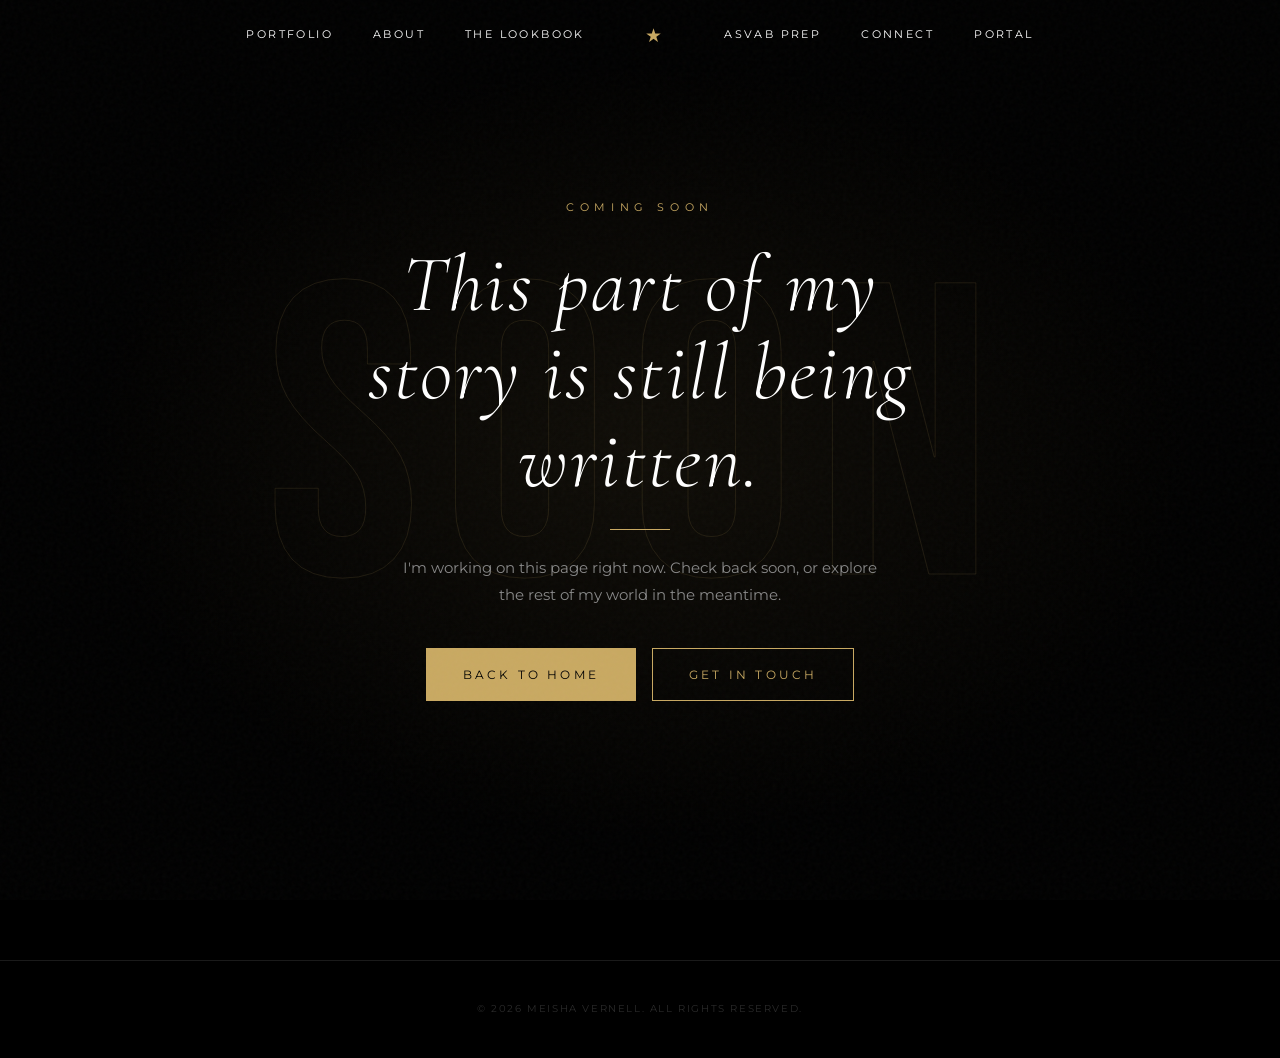
<file: coming-soon.html>
<!DOCTYPE html>
<html lang="en">
<head>
    <meta charset="UTF-8">
    <meta name="viewport" content="width=device-width, initial-scale=1.0">
    <meta name="robots" content="noindex">
    <title>Coming Soon | MEISHA VERNELL</title>
    <link rel="preconnect" href="https://fonts.googleapis.com">
    <link rel="preconnect" href="https://fonts.gstatic.com" crossorigin>
    <link href="https://fonts.googleapis.com/css2?family=Cormorant+Garamond:ital,wght@0,300;0,400;1,300;1,400&family=Bebas+Neue&family=Montserrat:wght@200;300;400;500&display=swap" rel="stylesheet">

    <!-- Global Styles -->
    <link rel="stylesheet" href="main.css">

    <!-- Page Styles -->
    <link rel="stylesheet" href="error-pages.css">
</head>
<body>
    <div class="noise"></div>

    <!-- Navigation -->
    <nav class="nav" id="nav">
        <div class="nav-links" id="navLinks">
            <a href="portfolio.html" class="nav-link" role="link" tabindex="0">Portfolio</a>
            <a href="about.html" class="nav-link" role="link" tabindex="0">About</a>
            <a href="gallery-firestore.html" class="nav-link" role="link" tabindex="0">The LookBook</a>
            <a href="index.html" class="nav-link nav-star" role="link" tabindex="0">★</a>
            <a href="asvab-firestore.html" class="nav-link" role="link" tabindex="0">ASVAB Prep</a>
            <a href="connect.html" class="nav-link" role="link" tabindex="0">Connect</a>
            <a href="portal.html" class="nav-link" role="link" tabindex="0">Portal</a>
        </div>

        <div class="nav-toggle" id="navToggle">
            <span></span>
            <span></span>
            <span></span>
        </div>
    </nav>
    <div class="nav-overlay" id="navOverlay"></div>

    <!-- Coming Soon Hero -->
    <section class="status-hero">
        <div class="status-watermark" aria-hidden="true">SOON</div>
        <div class="status-content">
            <p class="status-eyebrow">Coming Soon</p>
            <h1 class="status-title">This part of my story is still being written.</h1>
            <div class="status-divider"></div>
            <p class="status-subtitle">
                I'm working on this page right now. Check back soon, or explore the rest of my world in the meantime.
            </p>
            <div class="status-actions">
                <a href="index.html" class="status-btn filled">Back to Home</a>
                <a href="connect.html" class="status-btn">Get in Touch</a>
            </div>
        </div>
    </section>

    <!-- Footer -->
    <footer class="footer">
        <p class="footer-text">© 2026 MEISHA VERNELL. ALL RIGHTS RESERVED.</p>
    </footer>

    <!-- Navigation JS -->
    <script src="main.js" defer></script>
</body>
</html>
</file>
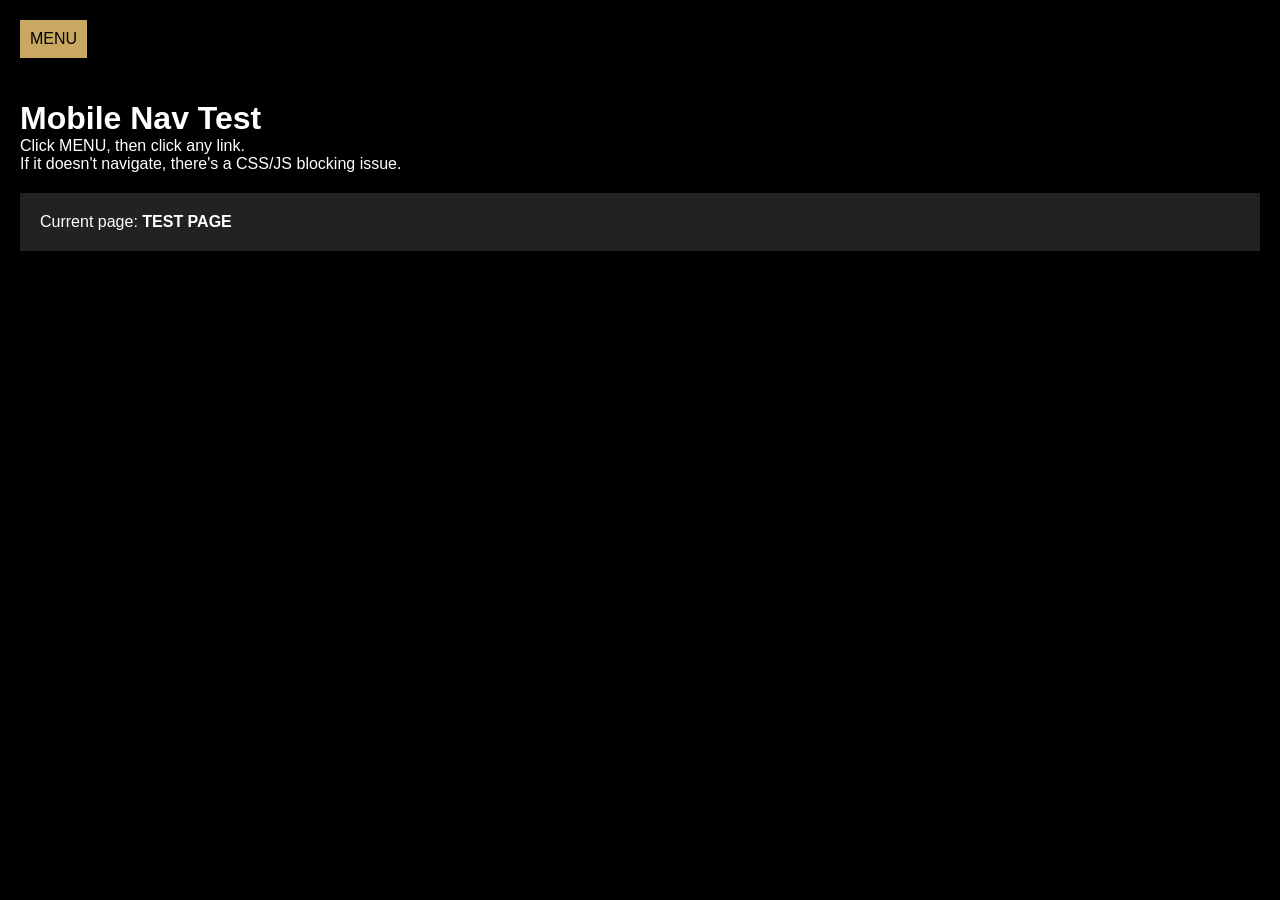
<file: mobile-nav-test.html>
<!DOCTYPE html>
<html lang="en">
<head>
    <meta charset="UTF-8">
    <meta name="viewport" content="width=device-width, initial-scale=1.0">
    <title>Mobile Nav Test</title>
    <style>
        * { margin: 0; padding: 0; box-sizing: border-box; }
        body { font-family: sans-serif; background: #000; color: #fff; }
        
        .nav {
            position: fixed;
            top: 0;
            width: 100%;
            background: rgba(0,0,0,0.9);
            padding: 20px;
            z-index: 1000;
        }
        
        .nav-toggle {
            cursor: pointer;
            padding: 10px;
            background: #c9a962;
            color: #000;
            border: none;
            font-size: 16px;
        }
        
        .nav-links {
            position: fixed;
            top: 0;
            right: -100%;
            width: 75%;
            height: 100vh;
            background: rgba(0,0,0,0.98);
            display: flex;
            flex-direction: column;
            justify-content: center;
            gap: 20px;
            padding: 20px;
            transition: right 0.3s;
            z-index: 999;
        }
        
        .nav-links.active {
            right: 0;
        }
        
        .nav-link {
            color: #fff;
            text-decoration: none;
            padding: 15px;
            background: #222;
            text-align: center;
            font-size: 18px;
            border: 2px solid #c9a962;
            display: block;
            cursor: pointer;
            -webkit-tap-highlight-color: rgba(201, 169, 98, 0.5);
            touch-action: manipulation;
        }
        
        .nav-link:active {
            background: #c9a962;
            color: #000;
        }
        
        .content {
            padding: 100px 20px;
        }
    </style>
</head>
<body>
    <nav class="nav">
        <button class="nav-toggle" id="toggle">MENU</button>
    </nav>
    
    <div class="nav-links" id="navMenu">
        <a href="index.html" class="nav-link">HOME</a>
        <a href="portfolio.html" class="nav-link">PORTFOLIO</a>
        <a href="gallery.html" class="nav-link">GALLERY</a>
        <a href="apps.html" class="nav-link">APPS</a>
        <a href="connect.html" class="nav-link">CONNECT</a>
    </div>
    
    <div class="content">
        <h1>Mobile Nav Test</h1>
        <p>Click MENU, then click any link.</p>
        <p>If it doesn't navigate, there's a CSS/JS blocking issue.</p>
        <p style="margin-top: 20px; padding: 20px; background: #222;">
            Current page: <strong>TEST PAGE</strong>
        </p>
    </div>
    
    <script>
        const toggle = document.getElementById('toggle');
        const menu = document.getElementById('navMenu');
        
        toggle.addEventListener('click', function() {
            menu.classList.toggle('active');
        });
        
        // DO NOT add click handlers to links - let them navigate naturally
    </script>
</body>
</html>
</file>
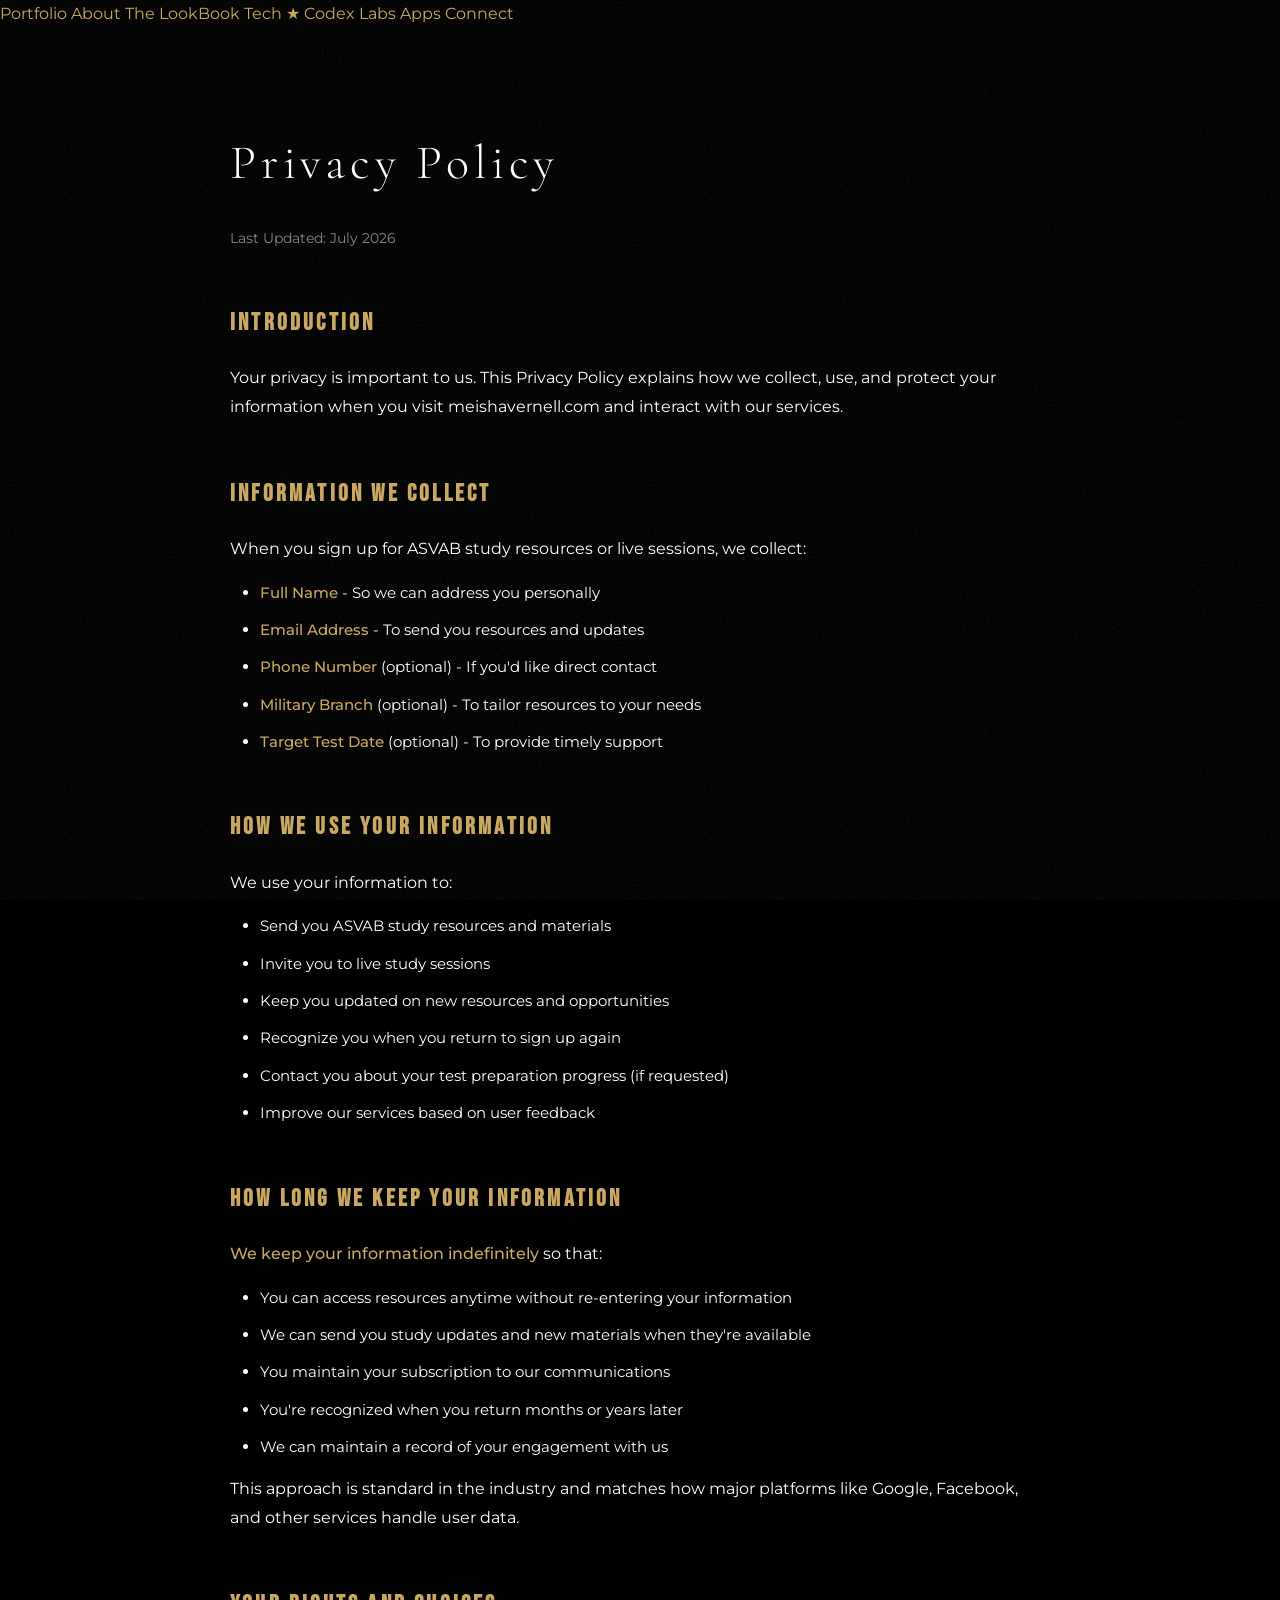
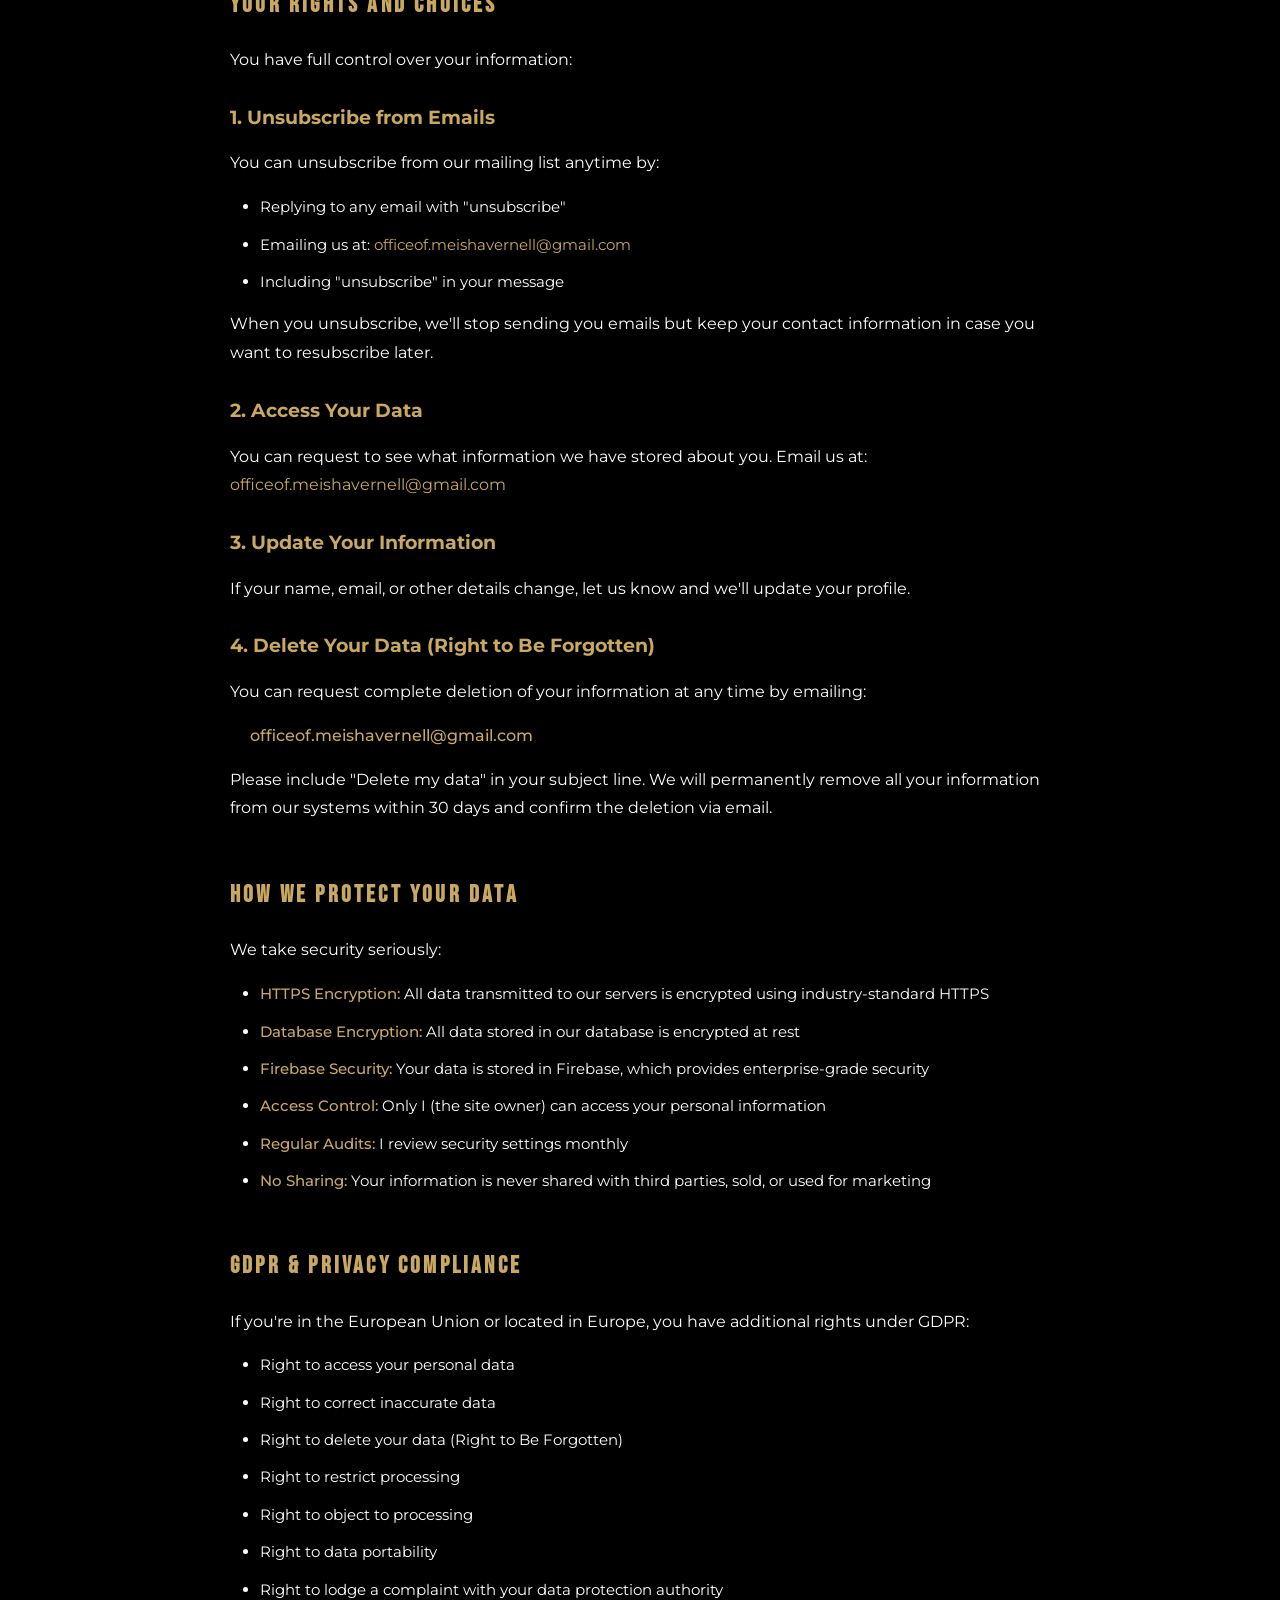
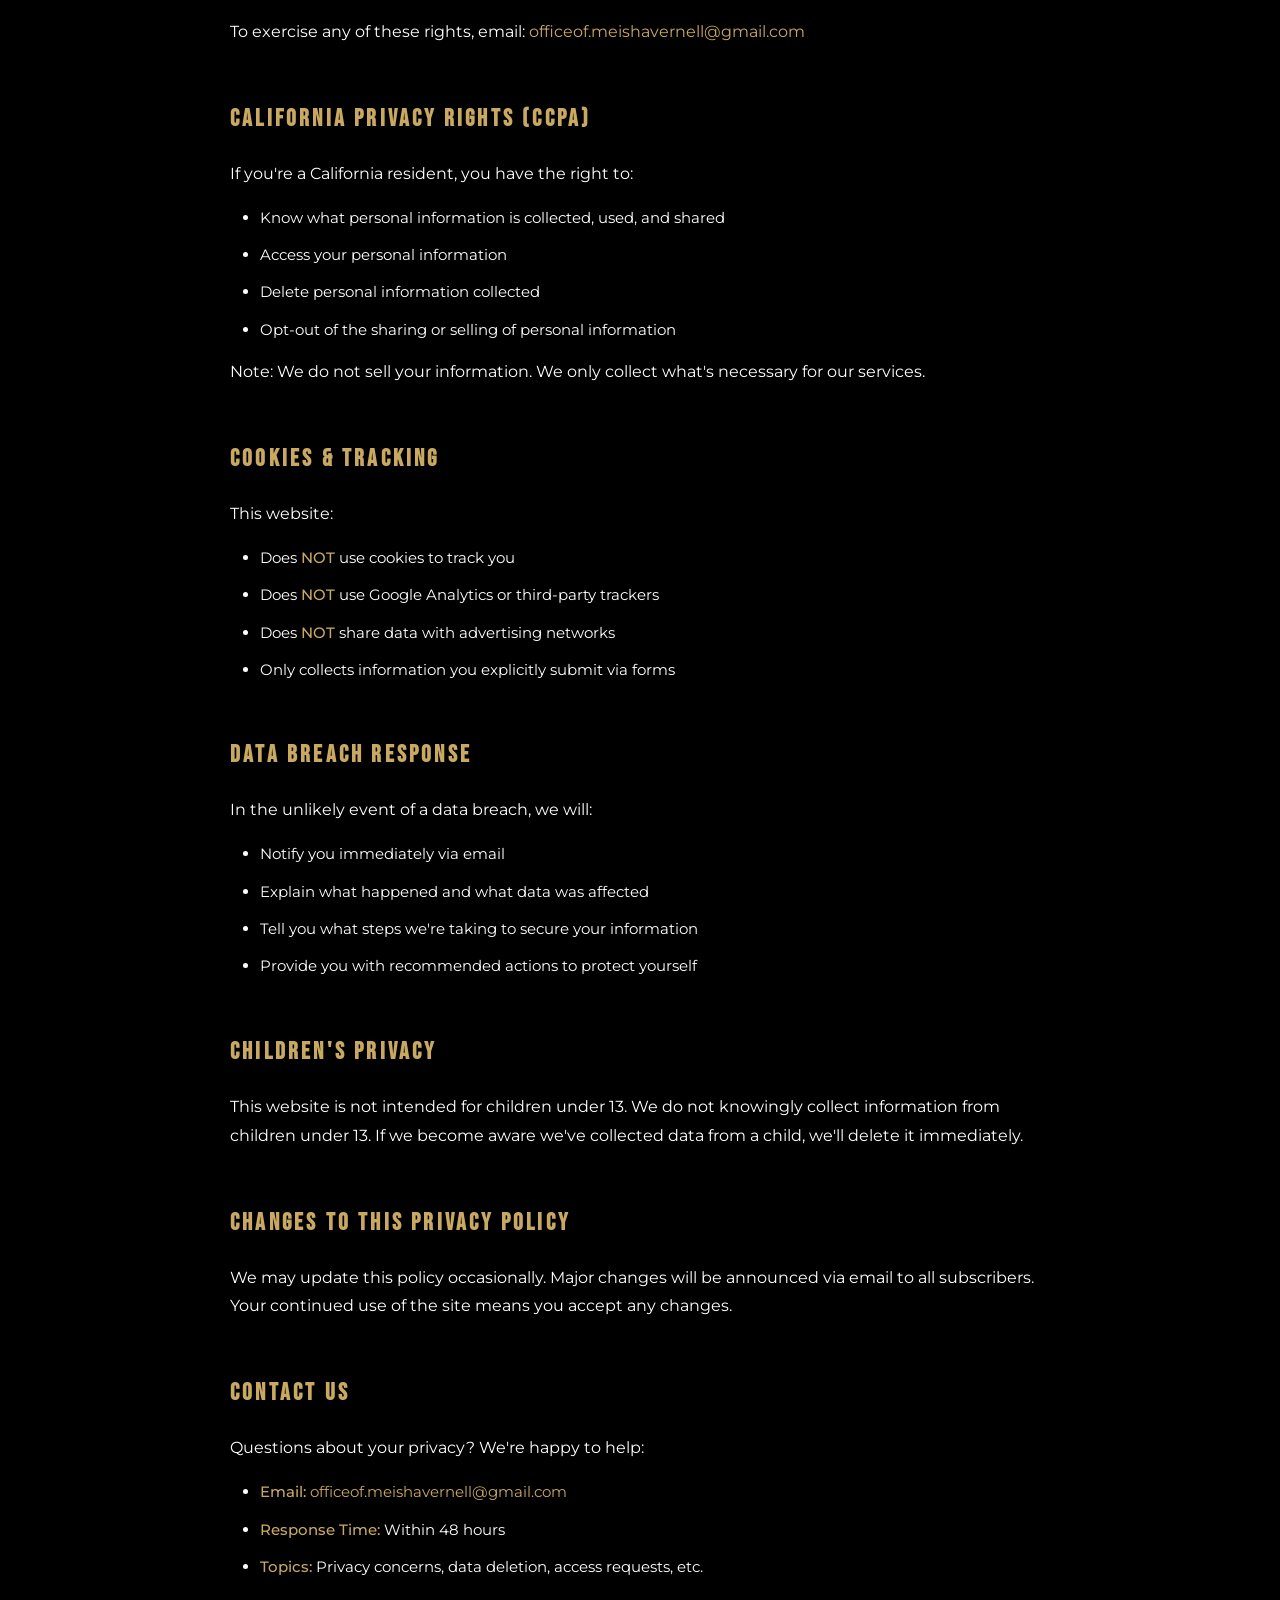
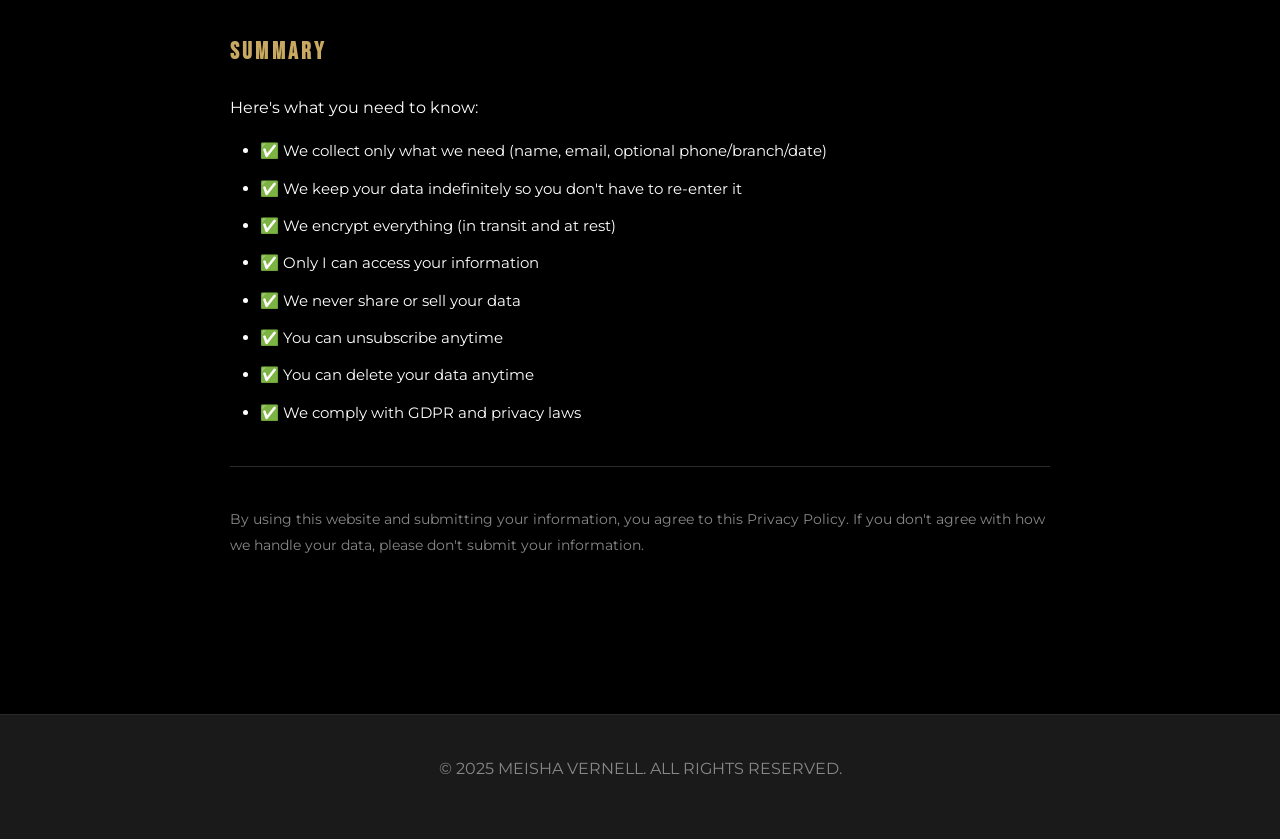
<file: privacy-policy.html>
<!DOCTYPE html>
<html lang="en">
<head>
    <meta charset="UTF-8">
    <meta name="viewport" content="width=device-width, initial-scale=1.0">
    <title>Privacy Policy | MEISHA VERNELL</title>
    
    <link rel="preconnect" href="https://fonts.googleapis.com">
    <link rel="preconnect" href="https://fonts.gstatic.com" crossorigin>
    <link href="https://fonts.googleapis.com/css2?family=Cormorant+Garamond:ital,wght@0,300;0,400;0,500;0,600;0,700;1,300;1,400&family=Bebas+Neue&family=Montserrat:wght@200;300;400;500;600&display=swap" rel="stylesheet">
    
    <style>
        :root {
            --black: #000000;
            --dark: #0a0a0a;
            --dark-gray: #1a1a1a;
            --mid-gray: #2a2a2a;
            --light-gray: #888888;
            --white: #ffffff;
            --gold: #c9a962;
        }
        
        * {
            margin: 0;
            padding: 0;
            box-sizing: border-box;
        }
        
        body {
            font-family: 'Montserrat', sans-serif;
            background: var(--black);
            color: var(--white);
            line-height: 1.8;
        }
        
        .noise {
            position: fixed;
            top: 0;
            left: 0;
            width: 100%;
            height: 100%;
            background-image: url("data:image/svg+xml,%3Csvg viewBox='0 0 400 400' xmlns='http://www.w3.org/2000/svg'%3E%3Cfilter id='noiseFilter'%3E%3CfeTurbulence type='fractalNoise' baseFrequency='0.9' numOctaves='4' /%3E%3C/filter%3E%3Crect width='400' height='400' filter='url(%23noiseFilter)' opacity='0.05'/%3E%3C/svg%3E");
            pointer-events: none;
            z-index: 1;
        }
        
        nav {
            position: fixed;
            top: 0;
            left: 0;
            right: 0;
            z-index: 100;
        }
        
        main {
            position: relative;
            z-index: 2;
            padding: 120px 40px 60px;
            max-width: 900px;
            margin: 0 auto;
        }
        
        h1 {
            font-family: 'Cormorant Garamond', serif;
            font-size: 3rem;
            font-weight: 300;
            letter-spacing: 0.3rem;
            margin-bottom: 20px;
            color: var(--white);
        }
        
        .last-updated {
            font-size: 0.85rem;
            color: var(--light-gray);
            margin-bottom: 40px;
        }
        
        h2 {
            font-family: 'Bebas Neue', sans-serif;
            font-size: 1.5rem;
            letter-spacing: 0.2rem;
            color: var(--gold);
            text-transform: uppercase;
            margin-top: 50px;
            margin-bottom: 20px;
        }
        
        p {
            margin-bottom: 15px;
            font-size: 1rem;
        }
        
        ul {
            margin-left: 30px;
            margin-bottom: 15px;
        }
        
        ul li {
            margin-bottom: 10px;
            font-size: 0.95rem;
        }
        
        a {
            color: var(--gold);
            text-decoration: none;
            transition: opacity 0.3s ease;
        }
        
        a:hover {
            opacity: 0.8;
        }
        
        .highlight {
            color: var(--gold);
            font-weight: 500;
        }
        
        footer {
            background: var(--dark-gray);
            border-top: 1px solid var(--mid-gray);
            padding: 40px;
            text-align: center;
            color: var(--light-gray);
            font-size: 0.85rem;
            position: relative;
            z-index: 2;
            margin-top: 80px;
        }
    </style>
</head>
<body>
    <div class="noise"></div>
    
    <!-- Navigation (same as your site) -->
    <nav class="nav" id="nav">
        <div class="nav-links" id="navLinks">
            <a href="portfolio.html" class="nav-link" role="link" tabindex="0">Portfolio</a>
            <a href="about.html" class="nav-link" role="link" tabindex="0">About</a>
            <a href="gallery-firestore.html" class="nav-link" role="link" tabindex="0">The LookBook</a>
            <a href="https://www.nexustechdigitalsolutions.net" target="_blank" class="nav-link" role="link" tabindex="0">Tech</a>
            <a href="index.html" class="nav-link nav-star" role="link" tabindex="0">★</a>
            <a href="https://www.codexlabsinstitute.com" target="_blank" class="nav-link" role="link" tabindex="0">Codex Labs</a>
            <a href="apps.html" class="nav-link" role="link" tabindex="0">Apps</a>
            <a href="connect.html" class="nav-link" role="link" tabindex="0">Connect</a>
        </div>
        
        <div class="nav-toggle" id="navToggle">
            <span></span>
            <span></span>
            <span></span>
        </div>
    </nav>
    <div class="nav-overlay" id="navOverlay"></div>
    
    <!-- Content -->
    <main>
        <h1>Privacy Policy</h1>
        <p class="last-updated">Last Updated: July 2026</p>
        
        <h2>Introduction</h2>
        <p>Your privacy is important to us. This Privacy Policy explains how we collect, use, and protect your information when you visit meishavernell.com and interact with our services.</p>
        
        <h2>Information We Collect</h2>
        <p>When you sign up for ASVAB study resources or live sessions, we collect:</p>
        <ul>
            <li><span class="highlight">Full Name</span> - So we can address you personally</li>
            <li><span class="highlight">Email Address</span> - To send you resources and updates</li>
            <li><span class="highlight">Phone Number</span> (optional) - If you'd like direct contact</li>
            <li><span class="highlight">Military Branch</span> (optional) - To tailor resources to your needs</li>
            <li><span class="highlight">Target Test Date</span> (optional) - To provide timely support</li>
        </ul>
        
        <h2>How We Use Your Information</h2>
        <p>We use your information to:</p>
        <ul>
            <li>Send you ASVAB study resources and materials</li>
            <li>Invite you to live study sessions</li>
            <li>Keep you updated on new resources and opportunities</li>
            <li>Recognize you when you return to sign up again</li>
            <li>Contact you about your test preparation progress (if requested)</li>
            <li>Improve our services based on user feedback</li>
        </ul>
        
        <h2>How Long We Keep Your Information</h2>
        <p><span class="highlight">We keep your information indefinitely</span> so that:</p>
        <ul>
            <li>You can access resources anytime without re-entering your information</li>
            <li>We can send you study updates and new materials when they're available</li>
            <li>You maintain your subscription to our communications</li>
            <li>You're recognized when you return months or years later</li>
            <li>We can maintain a record of your engagement with us</li>
        </ul>
        <p>This approach is standard in the industry and matches how major platforms like Google, Facebook, and other services handle user data.</p>
        
        <h2>Your Rights and Choices</h2>
        <p>You have full control over your information:</p>
        
        <h3 style="font-size: 1.2rem; color: var(--gold); margin-top: 25px; margin-bottom: 15px;">1. Unsubscribe from Emails</h3>
        <p>You can unsubscribe from our mailing list anytime by:</p>
        <ul>
            <li>Replying to any email with "unsubscribe"</li>
            <li>Emailing us at: <a href="mailto:officeof.meishavernell@gmail.com">officeof.meishavernell@gmail.com</a></li>
            <li>Including "unsubscribe" in your message</li>
        </ul>
        <p>When you unsubscribe, we'll stop sending you emails but keep your contact information in case you want to resubscribe later.</p>
        
        <h3 style="font-size: 1.2rem; color: var(--gold); margin-top: 25px; margin-bottom: 15px;">2. Access Your Data</h3>
        <p>You can request to see what information we have stored about you. Email us at: <a href="mailto:officeof.meishavernell@gmail.com">officeof.meishavernell@gmail.com</a></p>
        
        <h3 style="font-size: 1.2rem; color: var(--gold); margin-top: 25px; margin-bottom: 15px;">3. Update Your Information</h3>
        <p>If your name, email, or other details change, let us know and we'll update your profile.</p>
        
        <h3 style="font-size: 1.2rem; color: var(--gold); margin-top: 25px; margin-bottom: 15px;">4. Delete Your Data (Right to Be Forgotten)</h3>
        <p>You can request complete deletion of your information at any time by emailing:</p>
        <p style="margin-left: 20px; color: var(--gold); font-weight: 500;"><a href="mailto:officeof.meishavernell@gmail.com">officeof.meishavernell@gmail.com</a></p>
        <p>Please include "Delete my data" in your subject line. We will permanently remove all your information from our systems within 30 days and confirm the deletion via email.</p>
        
        <h2>How We Protect Your Data</h2>
        <p>We take security seriously:</p>
        <ul>
            <li><span class="highlight">HTTPS Encryption:</span> All data transmitted to our servers is encrypted using industry-standard HTTPS</li>
            <li><span class="highlight">Database Encryption:</span> All data stored in our database is encrypted at rest</li>
            <li><span class="highlight">Firebase Security:</span> Your data is stored in Firebase, which provides enterprise-grade security</li>
            <li><span class="highlight">Access Control:</span> Only I (the site owner) can access your personal information</li>
            <li><span class="highlight">Regular Audits:</span> I review security settings monthly</li>
            <li><span class="highlight">No Sharing:</span> Your information is never shared with third parties, sold, or used for marketing</li>
        </ul>
        
        <h2>GDPR & Privacy Compliance</h2>
        <p>If you're in the European Union or located in Europe, you have additional rights under GDPR:</p>
        <ul>
            <li>Right to access your personal data</li>
            <li>Right to correct inaccurate data</li>
            <li>Right to delete your data (Right to Be Forgotten)</li>
            <li>Right to restrict processing</li>
            <li>Right to object to processing</li>
            <li>Right to data portability</li>
            <li>Right to lodge a complaint with your data protection authority</li>
        </ul>
        <p>To exercise any of these rights, email: <a href="mailto:officeof.meishavernell@gmail.com">officeof.meishavernell@gmail.com</a></p>
        
        <h2>California Privacy Rights (CCPA)</h2>
        <p>If you're a California resident, you have the right to:</p>
        <ul>
            <li>Know what personal information is collected, used, and shared</li>
            <li>Access your personal information</li>
            <li>Delete personal information collected</li>
            <li>Opt-out of the sharing or selling of personal information</li>
        </ul>
        <p>Note: We do not sell your information. We only collect what's necessary for our services.</p>
        
        <h2>Cookies & Tracking</h2>
        <p>This website:</p>
        <ul>
            <li>Does <span class="highlight">NOT</span> use cookies to track you</li>
            <li>Does <span class="highlight">NOT</span> use Google Analytics or third-party trackers</li>
            <li>Does <span class="highlight">NOT</span> share data with advertising networks</li>
            <li>Only collects information you explicitly submit via forms</li>
        </ul>
        
        <h2>Data Breach Response</h2>
        <p>In the unlikely event of a data breach, we will:</p>
        <ul>
            <li>Notify you immediately via email</li>
            <li>Explain what happened and what data was affected</li>
            <li>Tell you what steps we're taking to secure your information</li>
            <li>Provide you with recommended actions to protect yourself</li>
        </ul>
        
        <h2>Children's Privacy</h2>
        <p>This website is not intended for children under 13. We do not knowingly collect information from children under 13. If we become aware we've collected data from a child, we'll delete it immediately.</p>
        
        <h2>Changes to This Privacy Policy</h2>
        <p>We may update this policy occasionally. Major changes will be announced via email to all subscribers. Your continued use of the site means you accept any changes.</p>
        
        <h2>Contact Us</h2>
        <p>Questions about your privacy? We're happy to help:</p>
        <ul>
            <li><span class="highlight">Email:</span> <a href="mailto:officeof.meishavernell@gmail.com">officeof.meishavernell@gmail.com</a></li>
            <li><span class="highlight">Response Time:</span> Within 48 hours</li>
            <li><span class="highlight">Topics:</span> Privacy concerns, data deletion, access requests, etc.</li>
        </ul>
        
        <h2>Summary</h2>
        <p>Here's what you need to know:</p>
        <ul>
            <li>✅ We collect only what we need (name, email, optional phone/branch/date)</li>
            <li>✅ We keep your data indefinitely so you don't have to re-enter it</li>
            <li>✅ We encrypt everything (in transit and at rest)</li>
            <li>✅ Only I can access your information</li>
            <li>✅ We never share or sell your data</li>
            <li>✅ You can unsubscribe anytime</li>
            <li>✅ You can delete your data anytime</li>
            <li>✅ We comply with GDPR and privacy laws</li>
        </ul>
        
        <p style="margin-top: 40px; padding-top: 40px; border-top: 1px solid var(--mid-gray); color: var(--light-gray); font-size: 0.9rem;">
            By using this website and submitting your information, you agree to this Privacy Policy. If you don't agree with how we handle your data, please don't submit your information.
        </p>
    </main>
    
    <!-- Footer -->
    <footer>
        <p>© 2025 MEISHA VERNELL. ALL RIGHTS RESERVED.</p>
    </footer>
    
    <!-- Navigation JS -->
    <script src="main.js" defer></script>
</body>
</html>
</file>
<file: main.css>
/* ============================================
   MAIN.CSS - Global Styles for meishavernell.com
   ============================================ */

:root {
    --black: #000;
    --dark: #0a0a0a;
    --dark-gray: #1a1a1a;
    --mid-gray: #2a2a2a;
    --light-gray: #888;
    --white: #fff;
    --gold: #c9a962;
    --paper: #f5f1e8;
}

* {
    margin: 0;
    padding: 0;
    box-sizing: border-box;
}

html {
    scroll-behavior: smooth;
}

body {
    font-family: 'Montserrat', sans-serif;
    background: var(--black);
    color: var(--white);
    line-height: 1.6;
    overflow-x: hidden;
    min-height: 100vh;
}

/* ============================================
   TYPOGRAPHY
   ============================================ */

h1, h2, h3, h4, h5, h6 {
    font-family: 'Cormorant Garamond', serif;
    font-weight: 300;
}

/* ============================================
   NAVIGATION
   ============================================ */

.nav {
    position: fixed;
    top: 0;
    left: 0;
    width: 100%;
    padding: 20px 50px;
    display: flex;
    justify-content: center;
    align-items: center;
    z-index: 1000;
    background: linear-gradient(to bottom, rgba(0,0,0,0.9) 0%, rgba(0,0,0,0.7) 50%, transparent 100%);
    transition: background 0.3s ease;
}

.nav.scrolled {
    background: rgba(0, 0, 0, 0.95);
    backdrop-filter: blur(10px);
}

.nav-links {
    display: flex;
    gap: 40px;
    align-items: center;
}

.nav-link {
    font-size: 0.7rem;
    font-weight: 400;
    letter-spacing: 0.15rem;
    color: var(--white);
    text-decoration: none;
    text-transform: uppercase;
    transition: color 0.3s ease;
    position: relative;
    cursor: pointer;
    -webkit-tap-highlight-color: rgba(201, 169, 98, 0.3);
    touch-action: manipulation;
}

.nav-link:active {
    color: var(--gold);
}

.nav-link::after {
    content: '';
    position: absolute;
    bottom: -5px;
    left: 0;
    width: 0;
    height: 1px;
    background: var(--gold);
    transition: width 0.3s ease;
}

.nav-link:hover,
.nav-link.active {
    color: var(--gold);
}

.nav-link:hover::after,
.nav-link.active::after {
    width: 100%;
}

.nav-star {
    font-size: 1.2rem;
    color: var(--gold);
    padding: 0 20px;
    transition: transform 0.3s ease;
}

.nav-star::after {
    display: none;
}

.nav-star:hover {
    transform: scale(1.2);
}

.nav-toggle {
    display: none;
    flex-direction: column;
    gap: 5px;
    cursor: pointer;
    z-index: 1002;
}

.nav-toggle span {
    width: 25px;
    height: 1px;
    background: var(--white);
    transition: all 0.3s ease;
}

.nav-overlay {
    display: none;
    position: fixed;
    top: 0;
    left: 0;
    width: 100%;
    height: 100%;
    background: rgba(0, 0, 0, 0.5);
    z-index: 999;
}

.nav-overlay.active {
    display: block;
}

/* Mobile Navigation */
@media (max-width: 768px) {
    .nav {
        padding: 15px 20px;
    }

    .nav-links {
        position: fixed;
        top: 0;
        right: -100%;
        width: 75%;
        max-width: 300px;
        height: 100vh;
        flex-direction: column;
        align-items: center;
        justify-content: center;
        background: rgba(0, 0, 0, 0.98);
        gap: 30px;
        transition: right 0.3s ease;
        z-index: 1001;
    }

    .nav-links.active {
        right: 0;
    }

    .nav-links .nav-link {
        padding: 15px 30px;
        display: block;
        width: 100%;
        text-align: center;
        cursor: pointer;
        -webkit-tap-highlight-color: rgba(201, 169, 98, 0.3);
        touch-action: manipulation;
        user-select: none;
    }

    .nav-toggle {
        display: flex;
        position: absolute;
        right: 20px;
    }
}

/* ============================================
   FOOTER
   ============================================ */

.footer {
    text-align: center;
    padding: 40px;
    border-top: 1px solid var(--dark-gray);
    margin-top: 60px;
}

.footer-text {
    font-size: 0.65rem;
    color: var(--mid-gray);
    letter-spacing: 0.1rem;
}

/* ============================================
   UTILITIES
   ============================================ */

.hidden {
    display: none !important;
}

.text-center {
    text-align: center;
}

/* Noise Texture (Optional) */
.noise {
    position: fixed;
    top: 0;
    left: 0;
    width: 100%;
    height: 100%;
    pointer-events: none;
    z-index: 9999;
    opacity: 0.03;
    background-image: url("data:image/svg+xml,%3Csvg viewBox='0 0 256 256' xmlns='http://www.w3.org/2000/svg'%3E%3Cfilter id='noise'%3E%3CfeTurbulence type='fractalNoise' baseFrequency='0.9' numOctaves='4' stitchTiles='stitch'/%3E%3C/filter%3E%3Crect width='100%25' height='100%25' filter='url(%23noise)'/%3E%3C/svg%3E");
}
</file>
<file: error-pages.css>
/* ============================================
   SHARED STYLES - 404 + Coming Soon pages
   ============================================ */

.status-hero {
    position: relative;
    min-height: 100vh;
    display: flex;
    align-items: center;
    justify-content: center;
    overflow: hidden;
    padding: 40px 20px;
    text-align: center;
}

.status-hero::before {
    content: '';
    position: absolute;
    inset: 0;
    background: radial-gradient(ellipse at center, rgba(201, 169, 98, 0.08) 0%, transparent 65%);
    pointer-events: none;
}

.status-watermark {
    position: absolute;
    top: 50%;
    left: 50%;
    transform: translate(-50%, -50%);
    font-family: 'Bebas Neue', sans-serif;
    font-size: clamp(10rem, 40vw, 26rem);
    line-height: 1;
    color: transparent;
    -webkit-text-stroke: 1px rgba(201, 169, 98, 0.12);
    letter-spacing: 0.05em;
    white-space: nowrap;
    pointer-events: none;
    user-select: none;
    z-index: 0;
}

.status-content {
    position: relative;
    z-index: 1;
    max-width: 640px;
    margin: 0 auto;
}

.status-eyebrow {
    font-family: 'Montserrat', sans-serif;
    font-size: 0.7rem;
    letter-spacing: 0.35rem;
    text-transform: uppercase;
    color: var(--gold);
    margin-bottom: 24px;
}

.status-title {
    font-family: 'Cormorant Garamond', serif;
    font-weight: 300;
    font-style: italic;
    font-size: clamp(2.8rem, 8vw, 5rem);
    letter-spacing: 0.03em;
    color: var(--white);
    line-height: 1.1;
    margin-bottom: 24px;
}

.status-divider {
    width: 60px;
    height: 1px;
    background: var(--gold);
    margin: 0 auto 24px;
}

.status-subtitle {
    font-family: 'Montserrat', sans-serif;
    font-size: 0.95rem;
    line-height: 1.8;
    color: var(--light-gray);
    max-width: 480px;
    margin: 0 auto 40px;
}

.status-actions {
    display: flex;
    flex-wrap: wrap;
    gap: 16px;
    justify-content: center;
}

.status-btn {
    display: inline-block;
    padding: 16px 36px;
    background: transparent;
    border: 1px solid var(--gold);
    color: var(--gold);
    font-family: 'Montserrat', sans-serif;
    font-size: 0.75rem;
    letter-spacing: 0.2rem;
    text-transform: uppercase;
    text-decoration: none;
    cursor: pointer;
    transition: all 0.3s ease;
}

.status-btn:hover {
    background: var(--gold);
    color: var(--black);
}

.status-btn.filled {
    background: var(--gold);
    color: var(--black);
}

.status-btn.filled:hover {
    background: transparent;
    color: var(--gold);
}

@media (max-width: 768px) {
    .status-hero {
        padding: 100px 20px 40px;
    }

    .status-title {
        font-size: 2.4rem;
    }

    .status-subtitle {
        font-size: 0.85rem;
    }

    .status-actions {
        flex-direction: column;
        align-items: center;
        width: 100%;
    }

    .status-btn {
        width: 100%;
        max-width: 280px;
    }
}
</file>
